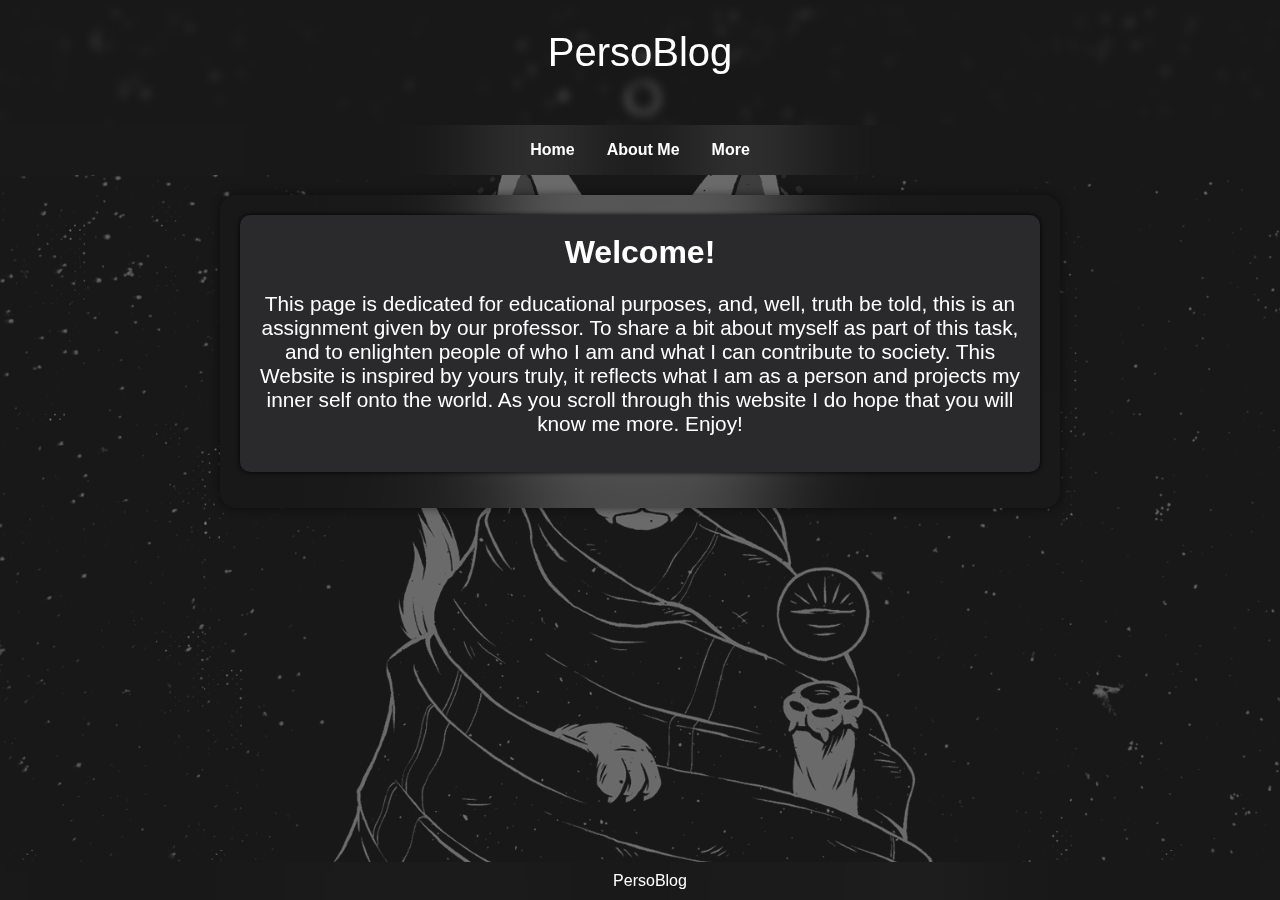
<file: index.html>
<!DOCTYPE html>
<html lang="en">
<head>
    <meta charset="UTF-8">
    <meta name="viewport" content="width=device-width, initial-scale=1.0">
    <title>PersoBlog</title>
    <link rel="stylesheet" href="css/Homepage.css">
</head>
<body>
    <header>
    PersoBlog
    </header>

    <nav>
        <a href="index.html">Home</a>
        <a href="Aboutme.html">About Me</a>
        <a href="More.html">More</a>
    </nav>

    <div class="content">
        <section id="home" class="post">
            <h2 id="h2"></h2>
            <p id="pa"></p>
        </section>
    </div>

	<footer>PersoBlog</footer>

</body>
    <script src="js/Homepage.js"></script>
</html>
</file>
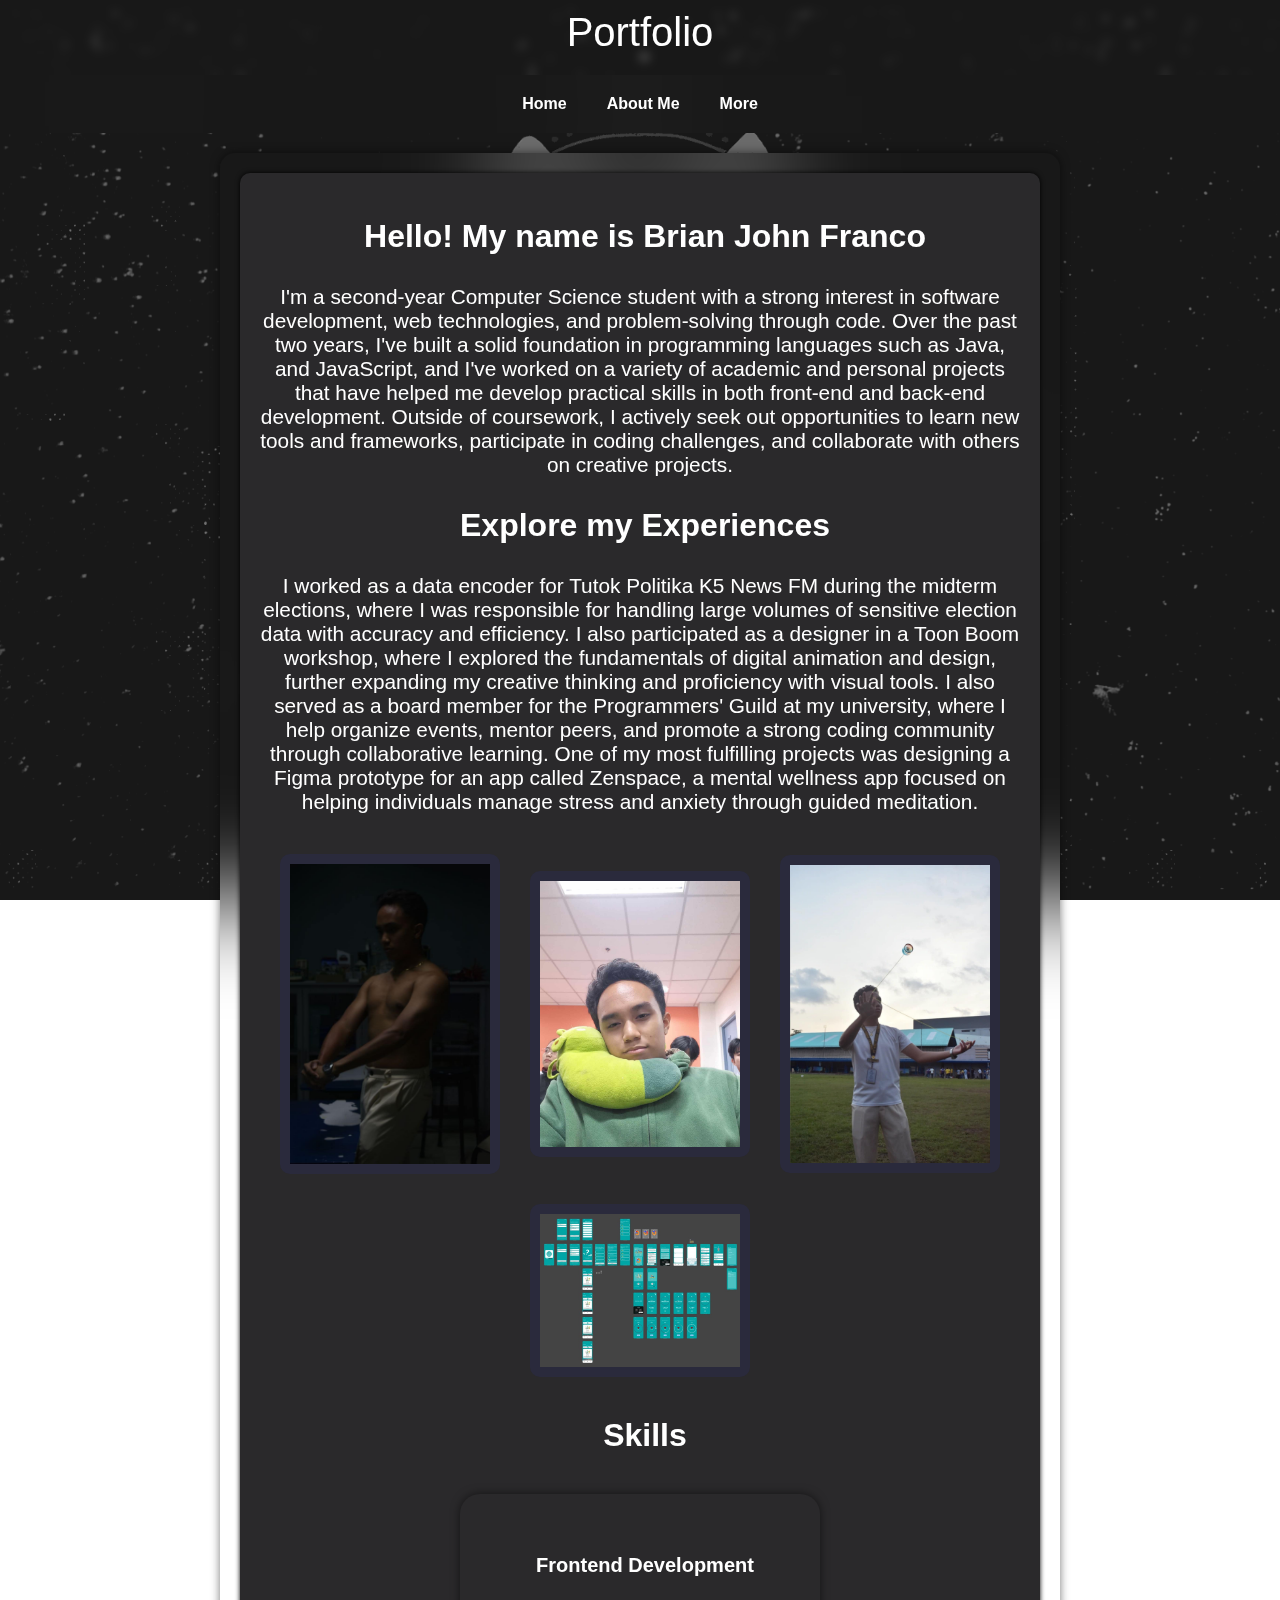
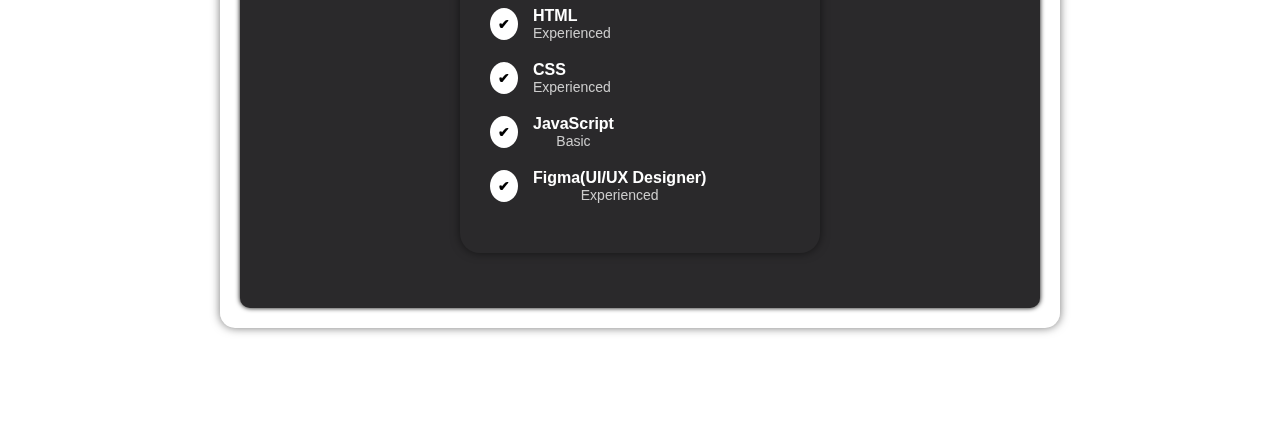
<file: Aboutme.html>
<!DOCTYPE html>
<html lang="en">
<head>
    <meta charset="UTF-8">
    <meta name="viewport" content="width=device-width, initial-scale=1.0">
    <title>Personal Portfolio</title>
    <link rel="stylesheet" href="css/Aboutme.css">
</head>
<body>
    
    <header>
    Portfolio
    </header>

    <nav>
        <a href="index.html">Home</a>
        <a href="Aboutme.html">About Me</a>
        <a href="More.html">More</a>
    </nav>

    <div class="content">
        <section id="about" class="post">
            
		            <h2 id="h2"></h2>
		            <p id="pa1"></p>
                    <h2 id="h1"></h2>
		            <p id="pa2"></p>
                <div class="me-grid">
                    <img src="photos/pic1.jpg" alt="Image 1" class="me" />
                    <img src="photos/pic2.jpg" alt="Image 2" class="me" />
                    <img src="photos/pic3.jpg" alt="Image 3" class="me" />
                    <img src="photos/pic6.jpg" alt="Image 4" class="me" />
                </div>
		            <h2 id="h3"></h2>
            <div class="skills-container">
                <div class="skills-card">
                    <h2>Frontend Development</h2>

                 <div class="skill">
                    <span class="checkmark">✔</span>
                <div>
                    <h3>HTML</h3>
                    <p>Experienced</p>
                </div>
                </div>

                <div class="skill">
                    <span class="checkmark">✔</span>
                <div>
                    <h3>CSS</h3>
                    <p>Experienced</p>
                </div>
                </div>

                <div class="skill">
                    <span class="checkmark">✔</span>
                <div>
                    <h3>JavaScript</h3>
                    <p>Basic</p>
                </div>
                </div>

                <div class="skill">
                    <span class="checkmark">✔</span>
                <div>
                    <h3>Figma(UI/UX Designer)</h3>
                    <p>Experienced</p>
                </div>
            </div>
        </div>
        </div>

        </section>
    </div>
    
	<footer>Portfolio</footer>
</body>
    <script src="js/Aboutme.js"></script>
</html>
</file>
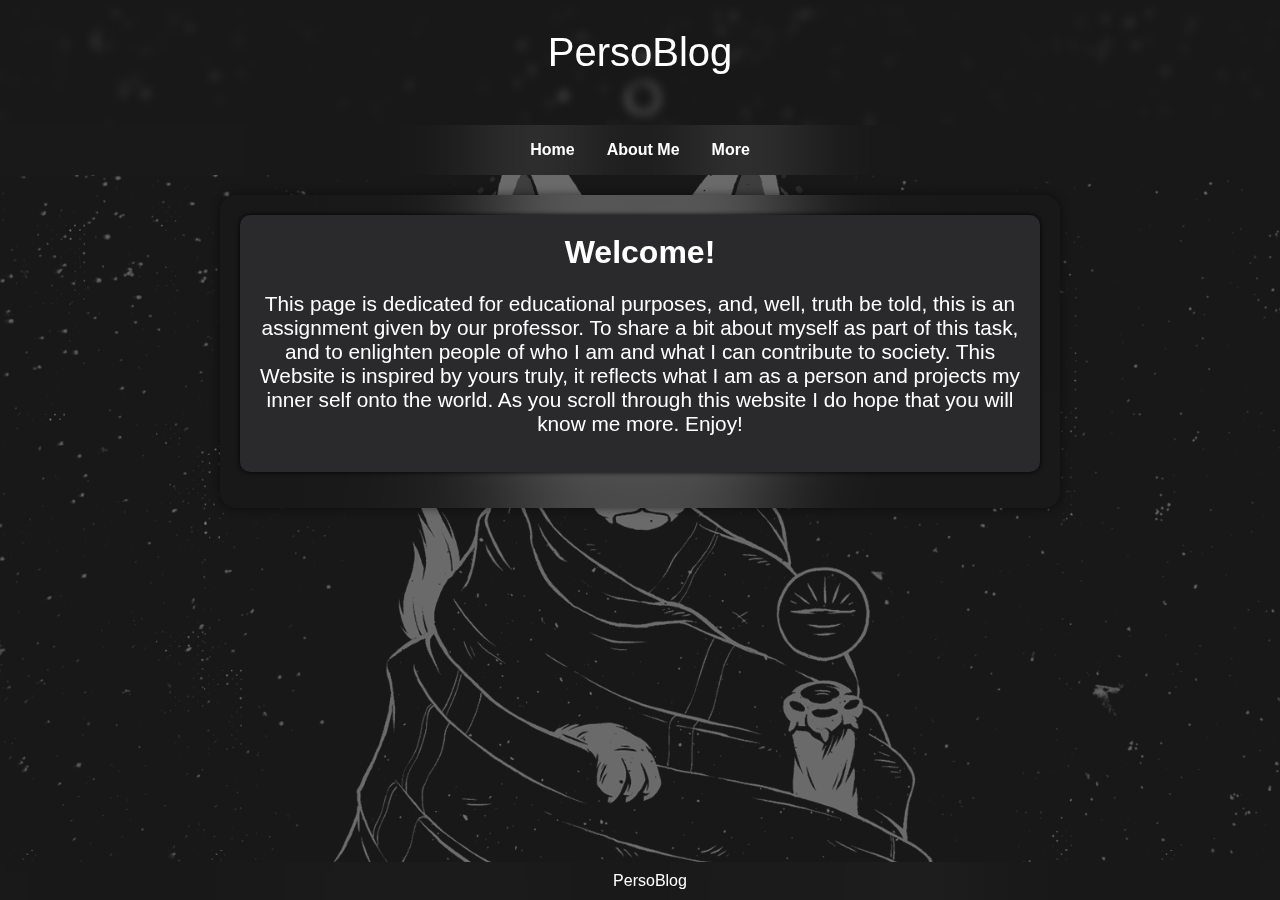
<file: Homepage1.html>
<!DOCTYPE html>
<html lang="en">
<head>
    <meta charset="UTF-8">
    <meta name="viewport" content="width=device-width, initial-scale=1.0">
    <title>PersoBlog</title>
    <link rel="stylesheet" href="css/Homepage.css">
</head>
<body>
    <header>
    PersoBlog
    </header>

    <nav>
        <a href="Homepage1.html">Home</a>
        <a href="Aboutme.html">About Me</a>
        <a href="More.html">More</a>
    </nav>

    <div class="content">
        <section id="home" class="post">
            <h2 id="h2"></h2>
            <p id="pa"></p>
        </section>
    </div>

	<footer>PersoBlog</footer>

</body>
    <script src="js/Homepage.js"></script>
</html>
</file>
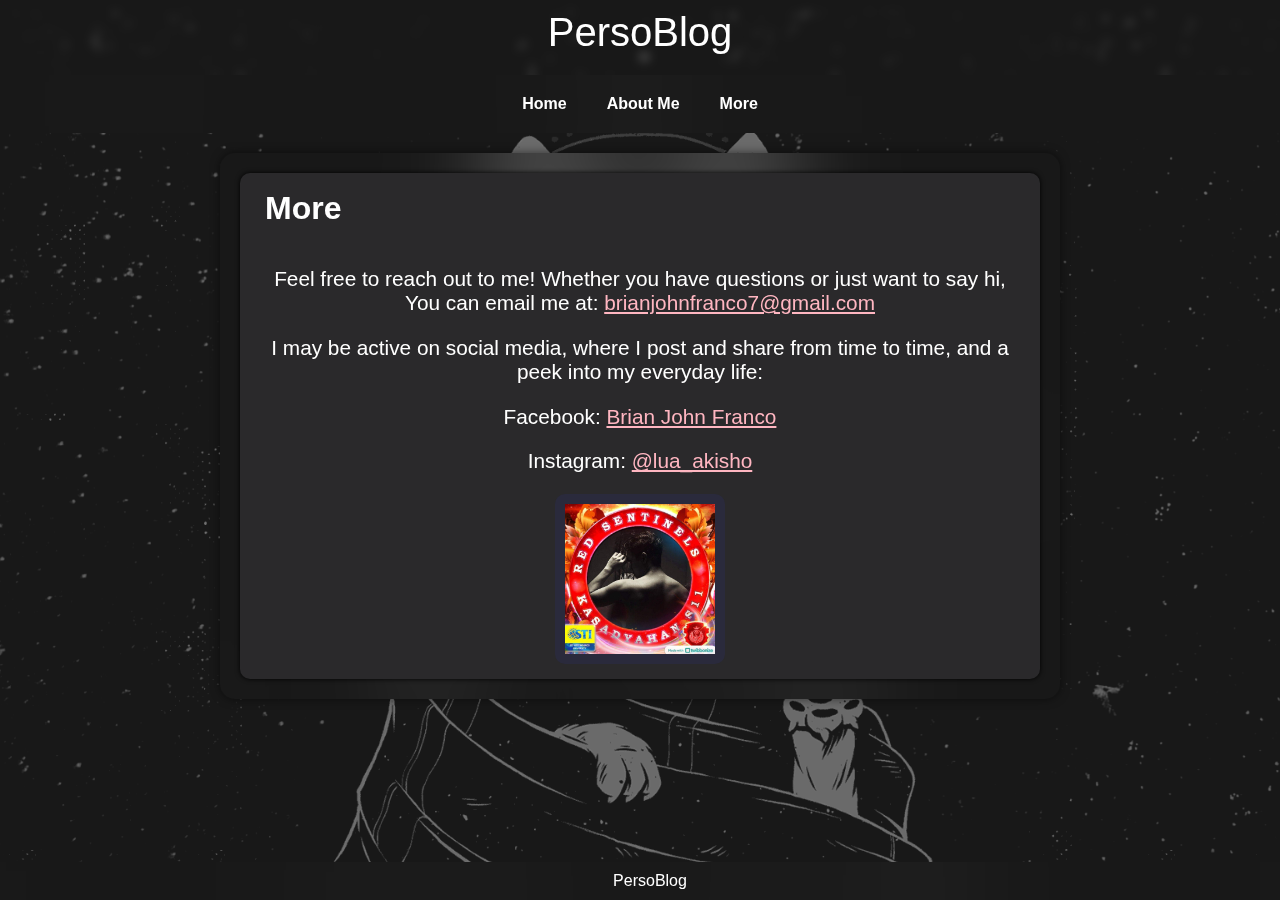
<file: More.html>
<!DOCTYPE html>
<html lang="en">
<head>
    <meta charset="UTF-8">
    <meta name="viewport" content="width=device-width, initial-scale=1.0">
    <title>PersoBlog</title>
    <link rel="stylesheet" href="css/More.css">
</head>
<body>
    <header>
    PersoBlog
    </header>

    <nav>
        <a href="Homepage1.html">Home</a>
        <a href="Aboutme.html">About Me</a>
        <a href="More.html">More</a>
    </nav>

    <div class="content">
        <section id="more" class="post">
		            <h2 id="h2"></h2>
		            <p id="pa1"></p>
		            <p id="pa2"></p>
		            <p id="pa3"></p>
		            <p id="pa4"></p>
		            <img src="photos/pic5.jpg" class="me">
        </section>
    </div>

	<footer>PersoBlog</footer>

</body>
    <script src="js/More.js"></script>
</html>
</file>
<file: css/Homepage.css>
body {
  margin: 0;
  padding: 0;
  background: url("background.png") no-repeat center/cover fixed;
}

header {
  font-family: 'Segoe UI', Tahoma, Geneva, Verdana, sans-serif;
  text-align: center;
  background: transparent;
  backdrop-filter: blur(5px);
  padding: 1.25em;       
  margin-top: -0.5em;     
  font-size: 2.5rem;
  color: white;
}

nav {
  display: flex;
  justify-content: center;
  flex-wrap: wrap;
  background: transparent;
  backdrop-filter: blur(50px);
  padding: 0.5em 1em;
}

nav a {
  font-family: 'Segoe UI', Tahoma, Geneva, Verdana, sans-serif;
  margin: 0.5em 1em;
  text-decoration: none;
  color: white;
  font-weight: bold;
  font-size: 1rem;
}

.content {
  width: 90%;
  max-width: 800px;
  margin: 1.25em auto 3.75em;
  padding: 1.25em;
  background: transparent;
  backdrop-filter: blur(50px);
  border-radius: 1rem;
  box-shadow: 0 0 0.625rem rgba(0,0,0,0.53);
}

.post {
  background: #2A292B;
  padding: 0.9375em;
  border-radius: 0.625rem;
  box-shadow: 0 0 0.3125rem #000;
  margin-bottom: 1em;
}
.post h2 {
    font-family: 'Segoe UI', Tahoma, Geneva, Verdana, sans-serif;
    text-align: center;
    margin: 0.125em 0;
    font-size: 2rem;
    color: white;
}
.post p {
    font-family: 'Segoe UI', Tahoma, Geneva, Verdana, sans-serif;
    text-align: center;
    font-size: 1.3rem;
    color: white;
}

footer {
    font-family: 'Segoe UI', Tahoma, Geneva, Verdana, sans-serif;
    background-color: transparent;
    backdrop-filter: blur(50px);
    text-align: center;
    position: fixed;
    width: 100%;
    bottom: 0;
    padding: 10px;
    font-size: 1em;
    color: white;
}

.me{
    border-style: solid;
    border-width: 10px;
    border-color: #2a2a3c;
    width: 200px;
    height: 250px;
    border-radius: 10px;
    margin-left: 15px;
    display: block;
    margin-left: auto;
    margin-right: auto;
    }

@media (max-width: 768px) {
    header { font-size: 2rem; }
    nav a  { font-size: 0.95rem; margin: 0.5em; }
    .post h2 { font-size: 1.75rem; }
    .post p  { font-size: 1.1rem; }
}

@media (max-width: 480px) {
    header { font-size: 1.5rem; padding: 1em; }
    nav a  { font-size: 0.9rem; margin: 0.4em; }
    .content { padding: 0.75em; }
    .post h2 { font-size: 1.5rem; }
    .post p  { font-size: 1rem; }
    footer   { font-size: 0.9rem; padding: 0.5em; }
}
</file>
<file: css/Aboutme.css>
body {
    background: url("background.png") no-repeat center/cover fixed;
    margin: 0;
    padding: 0;
}

header {
    font-family: 'Segoe UI', Tahoma, Geneva, Verdana, sans-serif;
    text-align: center;
    background: transparent;
    backdrop-filter: blur(5px);
    padding: 20px;
    margin-top: -10px;
    font-size: 2.5em;
    color: white;
}

#about h2 {
    font-family: 'Segoe UI', Tahoma, Geneva, Verdana, sans-serif;
    text-align: center;
    margin-left: 10px;
    margin-bottom: 30px;
    margin-top: 30px;
}

nav {
    display: flex;
    justify-content: center;
    flex-wrap: wrap;
    background-color: transparent;
    backdrop-filter: blur(50px);
    padding: 10px;
}

nav a {
    font-family: 'Segoe UI', Tahoma, Geneva, Verdana, sans-serif;
    margin: 10px 20px;
    text-decoration: none;
    color: white;
    font-weight: bold;
    font-size: 1em;
}

.content {
    max-width: 800px;
    width: 90%;
    margin: 20px auto 60px auto;
    background: transparent;
    backdrop-filter: blur(50px);
    border-radius: 15px;
    padding: 20px;
    box-shadow: 0px 0px 10px #00000088;
}

.post {
    background: #2A292B;
    padding: 15px;
    border-radius: 10px;
    box-shadow: 0 0 5px #000;
}

.post h2 {
    font-family: 'Segoe UI', Tahoma, Geneva, Verdana, sans-serif;
    text-align: center;
    margin-top: 2px;
    font-size: 2em;
    color: white;
}

.post p {
    font-family: 'Segoe UI', Tahoma, Geneva, Verdana, sans-serif;
    text-align: center;
    font-size: 1.3em;
    color: white;
}

footer {
    font-family: 'Segoe UI', Tahoma, Geneva, Verdana, sans-serif;
    background-color: transparent;
    backdrop-filter: blur(50px);
    text-align: center;
    position: relative;
    bottom: 0;
    padding: 10px;
    font-size: 1em;
    color: white;
}

.me-grid {
    display: flex;
    flex-wrap: wrap;
    justify-content: center;
    align-items: center;
    gap: 30px;
    max-width: 900px;
    margin: 40px auto;
}

.me {
    width: 45%;
    max-width: 200px;
    height: auto;
    border-style: solid;
    border-width: 10px;
    border-color: #2a2a3c;
    border-radius: 10px;
    object-fit: cover;
}

.skills-card {
    background-color:transparent;
    border-radius: 20px;
    padding: 30px;
    width: 300px;
    color: white;
    font-family: 'Segoe UI', Tahoma, Geneva, Verdana, sans-serif;
    margin: 40px auto;
    box-shadow: 0px 0px 10px #00000088;
}

.skills-card h2 {
    text-align: center;
    margin-bottom: 25px;
    font-size: 20px;
}

.skill {
    display: flex;
    align-items: center;
    margin-bottom: 20px;
}

.checkmark {
    background: white;
    color: black;
    font-weight: bold;
    padding: 8px;
    border-radius: 50%;
    margin-right: 15px;
    font-size: 14px;
}

.skill h3 {
    margin: 0;
    font-size: 16px;
}

.skill p {
    margin: 0;
    font-size: 14px;
    color: #ccc;
}


@media (max-width: 768px) {
    header {
        font-size: 2em;
    }

    nav a {
        font-size: 0.95em;
        margin: 8px 12px;
    }

    .post h2 {
        font-size: 1.6em;
    }

    .post p {
        font-size: 1.1em;
    }

    .me {
        width: 80%;
    }
}

@media (max-width: 480px) {
    header {
        font-size: 1.6em;
        padding: 15px;
    }

    nav a {
        font-size: 0.85em;
        margin: 6px 8px;
    }

    .content {
        padding: 15px;
    }

    .post h2 {
        font-size: 1.4em;
    }

    .post p {
        font-size: 1em;
    }

    footer {
        font-size: 0.9em;
        padding: 8px;
    }

    .me {
        width: 100px;
        height: 140px;
    }

    .skill {
        flex-direction: column;
        align-items: flex-start;
    }

    .checkmark {
        margin-bottom: 5px;
    }
}
</file>
<file: css/More.css>
body {
        background: url("background.png") no-repeat center/cover fixed;
        margin: 0;
        padding: 0;
    }

    header {
        font-family: 'Segoe UI', Tahoma, Geneva, Verdana, sans-serif;
        text-align: center;
        background: transparent;
        backdrop-filter: blur(5px);
        padding: 20px;
        margin-top: -10px;
        font-size: 2.5em;
        color: white;
    }

    #more h2{
        font-family: 'Segoe UI', Tahoma, Geneva, Verdana, sans-serif;
        text-align: left;
        margin-left: 10px;
        margin-bottom: 40px;
    }

    nav {
        display: flex;
        justify-content: center;
        flex-wrap: wrap;
        background-color: transparent;
        backdrop-filter: blur(50px);
        padding: 10px;
    }

    nav a {
        font-family: 'Segoe UI', Tahoma, Geneva, Verdana, sans-serif;
        margin: 10px 20px;
        text-decoration: none;
        color: white;
        font-weight: bold;
        font-size: 1em;
    }

    .content {
        max-width: 800px;
        margin: 20px auto;
        background: transparent;
        backdrop-filter: blur(50px);
        border-radius: 15px;
        padding: 20px;
        box-shadow: 0px 0px 10px #00000088;
    }

    .post {
        background: #2A292B;
        padding: 15px;
        border-radius: 10px;
        box-shadow: 0 0 5px #000;
    }

    .post h2 {
        font-family: 'Segoe UI', Tahoma, Geneva, Verdana, sans-serif;
        text-align: center;
        margin-top: 2px;
        font-size: 2em;
        color: white;
    }

    .post p {
        font-family: 'Segoe UI', Tahoma, Geneva, Verdana, sans-serif;
        text-align: center;
        font-size: 1.3em;
        color: white;
    }

    footer {
        font-family: 'Segoe UI', Tahoma, Geneva, Verdana, sans-serif;
        background-color: transparent;
        backdrop-filter: blur(50px);
        text-align: center;
        position: fixed;
        width: 100%;
        bottom: 0;
        padding: 10px;
        font-size: 1em;
        color: white;
    }

    .me{
        border-style: solid;
        border-width: 10px;
        border-color: #2a2a3c;
        width: 150px;
        height: 150px;
        border-radius: 10px;
        margin-left: 15px;
        display: block;
        margin-left: auto;
        margin-right: auto;
    }

    @media (max-width: 768px) {
    nav a {
        margin: 10px 15px;
        display: inline-block;
        font-size: 0.9em;
    }

    .content {
        padding: 15px;
        margin: 10px;
    }

    .post h2 {
        font-size: 1.5em;
    }

    .post p {
        font-size: 1.1em;
    }

    .me {
        width: 120px;
        height: 120px;
    }
}


    @media (max-width: 480px) {
    header {
        font-size: 1.8em;
        padding: 15px;
    }

    nav a {
        margin: 5px 10px;
        font-size: 0.85em;
    }

    .me {
        width: 100px;
        height: 100px;
    }

    footer {
        font-size: 0.85em;
        padding: 8px;
    }
}
</file>
